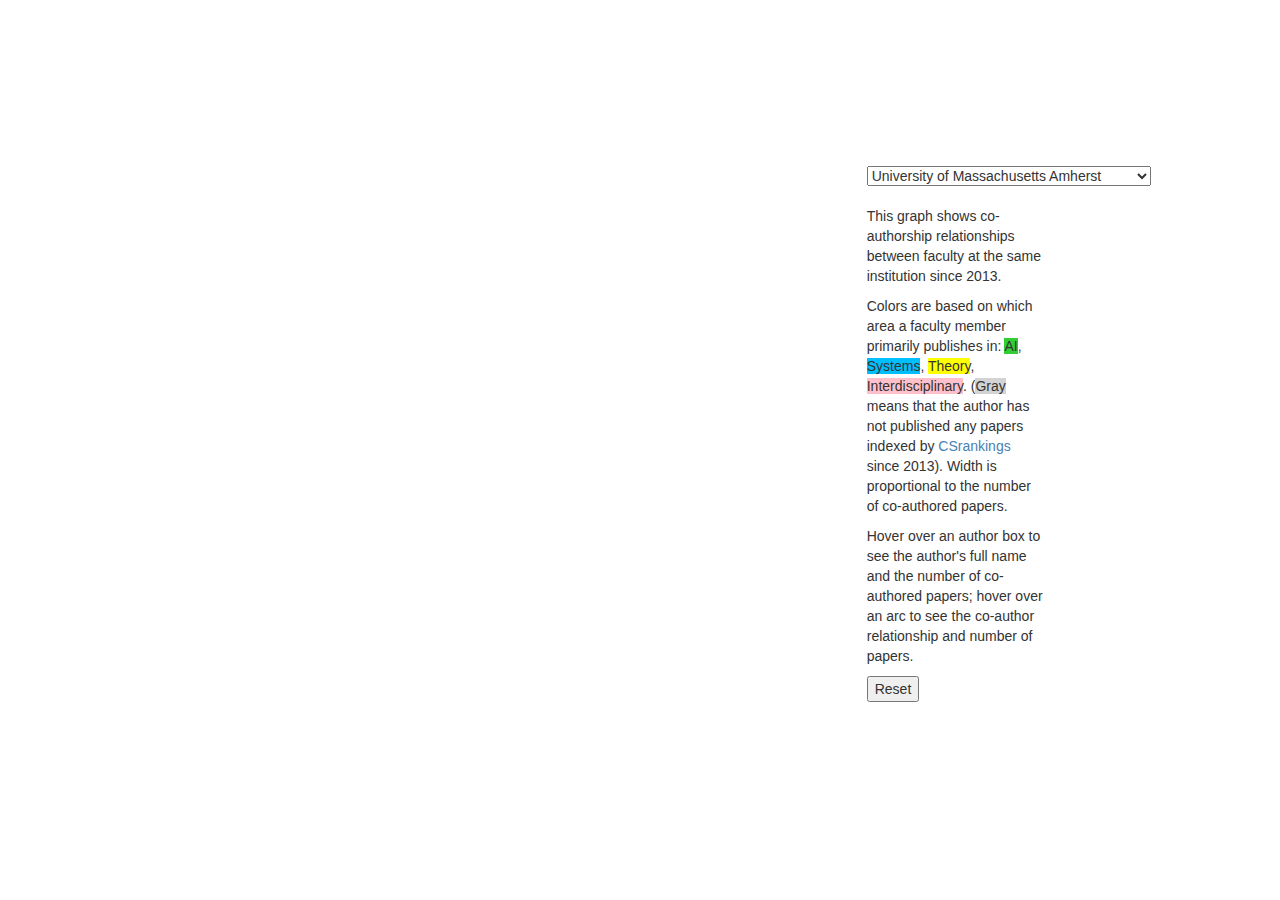
<file: collab/index.html>
<!DOCTYPE html>
<html>
  <head>
    <link rel="stylesheet" href="../css/bootstrap.min.css">
    <script>
      (function(i,s,o,g,r,a,m){i['GoogleAnalyticsObject']=r;i[r]=i[r]||function(){
      (i[r].q=i[r].q||[]).push(arguments)},i[r].l=1*new Date();a=s.createElement(o),
      m=s.getElementsByTagName(o)[0];a.async=1;a.src=g;m.parentNode.insertBefore(a,m)
      })(window,document,'script','https://www.google-analytics.com/analytics.js','ga');

      ga('create', 'UA-78147305-1', 'auto');
      ga('send', 'pageview'); 

    </script>
    <script src="../js/jquery-1.12.3.min.js" type="text/javascript"></script>
    <script src="../js/bootstrap.min.js"></script>
  <meta charset="utf-8">
  <title>Collaboration Graphs</title>
  </head>
  <body>
<style>

@import url(style.css);

#circle circle {
  fill: none;
  pointer-events: all;
}

.group path {
  fill-opacity: .5;
}

path.chord {
  stroke: #000;
  stroke-width: .25px;
}

#circle:hover path.fade {
  display: none;
}

</style>

	    <!-- <h1>Collaboration Graph</h1> -->

	    <p>&nbsp;</p>

	    <script src="../js/jquery-1.12.3.min.js" type="text/javascript"></script>
	    <script src="../js/jquery-3.3.1.min.js" type="text/javascript"></script>
	    <script src="../js/d3.min.js"></script>
<!--	    <script src="//d3js.org/d3.v3.min.js" charset="utf-8"></script> -->
	    <script src="//d3js.org/queue.v1.min.js"></script>

<script src="collab.js"></script>

<div class="col-sm-12 col-md-12 col-lg-12">
<div class="table">
  <table class="table-sm">
    <tr>
      <td>
	<div class="col-sm-6 col-md-6 col-lg-6">
	</div>
      </td>
      <td>
	&nbsp;
	&nbsp;
	&nbsp;
	&nbsp;
	&nbsp;
	&nbsp;
      </td>
      <td valign="center">
	<div class="col-sm-6 col-md-6 col-lg-6">
  <select onchange="redraw();" id="institution" name="institution">
  <option value="Aarhus University">Aarhus University</option>
  <option value="Arizona State University">Arizona State University</option>
  <option value="Auburn University">Auburn University</option>
  <option value="Australian National University">Australian National University</option>
  <option value="Binghamton University">Binghamton University</option>
  <option value="Boston College">Boston College</option>
  <option value="Boston University">Boston University</option>
  <option value="Brandeis University">Brandeis University</option>
  <option value="Brigham Young University">Brigham Young University</option>
  <option value="Brown University">Brown University</option>
  <option value="CUNY">CUNY</option>
  <option value="California Institute of Technology">California Institute of Technology</option>
  <option value="Carleton University">Carleton University</option>
  <option value="Carnegie Mellon University">Carnegie Mellon University</option>
  <option value="Clemson University">Clemson University</option>
  <option value="College of William and Mary">College of William and Mary</option>
  <option value="Colorado State University">Colorado State University</option>
  <option value="Columbia University">Columbia University</option>
  <option value="Concordia University">Concordia University</option>
  <option value="Cornell University">Cornell University</option>
  <option value="DIKU">DIKU</option>
  <option value="Dartmouth College">Dartmouth College</option>
  <option value="Drexel University">Drexel University</option>
  <option value="Duke University">Duke University</option>
  <option value="EPFL">EPFL</option>
  <option value="ETH Zurich">ETH Zurich</option>
  <option value="Ecole Normale Superieure">Ecole Normale Superieure</option>
  <option value="Ecole Normale Superieure de Cachan">Ecole Normale Superieure de Cachan</option>
  <option value="Ecole Normale Superieure de Lyon">Ecole Normale Superieure de Lyon</option>
  <option value="Emory University">Emory University</option>
  <option value="Florida State University">Florida State University</option>
  <option value="George Mason University">George Mason University</option>
  <option value="George Washington University">George Washington University</option>
  <option value="Georgetown University">Georgetown University</option>
  <option value="Georgia Institute of Technology">Georgia Institute of Technology</option>
  <option value="Harvard University">Harvard University</option>
  <option value="Hebrew University of Jerusalem">Hebrew University of Jerusalem</option>
  <option value="IISc Bangalore">IISc Bangalore</option>
  <option value="IMDEA Software Institute">IMDEA Software Institute</option>
  <option value="IST Austria">IST Austria</option>
  <option value="Imperial College London">Imperial College London</option>
  <option value="Indiana University">Indiana University</option>
  <option value="Johns Hopkins University">Johns Hopkins University</option>
  <option value="Kansas State University">Kansas State University</option>
  <option value="Massachusetts Institute of Technology">Massachusetts Institute of Technology</option>
  <option value="Massey University">Massey University</option>
  <option value="Max Planck Institute">Max Planck Institute</option>
  <option value="McGill University">McGill University</option>
  <option value="Michigan State University">Michigan State University</option>
  <option value="Monash University">Monash University</option>
  <option value="NJIT">NJIT</option>
  <option value="National University of Singapore">National University of Singapore</option>
  <option value="Naval Postgraduate School">Naval Postgraduate School</option>
  <option value="New Mexico State University">New Mexico State University</option>
  <option value="New York University">New York University</option>
  <option value="North Carolina State University">North Carolina State University</option>
  <option value="Northeastern University">Northeastern University</option>
  <option value="Northwestern University">Northwestern University</option>
  <option value="OHSU">OHSU</option>
  <option value="Ohio State University">Ohio State University</option>
  <option value="Oregon State University">Oregon State University</option>
  <option value="Pennsylvania State University">Pennsylvania State University</option>
  <option value="Polytechnic University of Catalonia">Polytechnic University of Catalonia</option>
  <option value="Polytechnic University of Milan">Polytechnic University of Milan</option>
  <option value="Princeton University">Princeton University</option>
  <option value="Purdue University">Purdue University</option>
  <option value="RWTH Aachen">RWTH Aachen</option>
  <option value="Rensselaer Polytechnic Institute">Rensselaer Polytechnic Institute</option>
  <option value="Rice University">Rice University</option>
  <option value="Rochester Institute of Technology">Rochester Institute of Technology</option>
  <option value="Rutgers University">Rutgers University</option>
  <option value="Simon Fraser University">Simon Fraser University</option>
  <option value="Stanford University">Stanford University</option>
  <option value="Stevens Institute of Technology">Stevens Institute of Technology</option>
  <option value="Stony Brook University">Stony Brook University</option>
  <option value="TU Darmstadt">TU Darmstadt</option>
  <option value="TU Dresden">TU Dresden</option>
  <option value="TU Munich">TU Munich</option>
  <option value="Technion - Israel Institute of Technology">Technion - Israel Institute of Technology</option>
  <option value="Tel Aviv University">Tel Aviv University</option>
  <option value="Texas A&M University">Texas A&M University</option>
  <option value="Toyota Technological Institute at Chicago">Toyota Technological Institute at Chicago</option>
  <option value="Tufts University">Tufts University</option>
  <option value="UNSW">UNSW</option>
  <option value="University College London">University College London</option>
  <option value="University at Buffalo">University at Buffalo</option>
  <option value="University of Adelaide">University of Adelaide</option>
  <option value="University of Alberta">University of Alberta</option>
  <option value="University of Arizona">University of Arizona</option>
  <option value="University of Athens">University of Athens</option>
  <option value="University of Auckland">University of Auckland</option>
  <option value="University of Bath">University of Bath</option>
  <option value="University of Bristol">University of Bristol</option>
  <option value="University of British Columbia">University of British Columbia</option>
  <option value="University of Calgary">University of Calgary</option>
  <option value="University of California - Berkeley">University of California - Berkeley</option>
  <option value="University of California - Davis">University of California - Davis</option>
  <option value="University of California - Irvine">University of California - Irvine</option>
  <option value="University of California - Los Angeles">University of California - Los Angeles</option>
  <option value="University of California - Riverside">University of California - Riverside</option>
  <option value="University of California - San Diego">University of California - San Diego</option>
  <option value="University of California - Santa Barbara">University of California - Santa Barbara</option>
  <option value="University of California - Santa Cruz">University of California - Santa Cruz</option>
  <option value="University of Cambridge">University of Cambridge</option>
  <option value="University of Canterbury">University of Canterbury</option>
  <option value="University of Central Florida">University of Central Florida</option>
  <option value="University of Chicago">University of Chicago</option>
  <option value="University of Colorado Boulder">University of Colorado Boulder</option>
  <option value="University of Connecticut">University of Connecticut</option>
  <option value="University of Delaware">University of Delaware</option>
  <option value="University of Edinburgh">University of Edinburgh</option>
  <option value="University of Florida">University of Florida</option>
  <option value="University of Georgia">University of Georgia</option>
  <option value="University of Illinois at Chicago">University of Illinois at Chicago</option>
  <option value="University of Illinois at Urbana-Champaign">University of Illinois at Urbana-Champaign</option>
  <option value="University of Iowa">University of Iowa</option>
  <option value="University of Kansas">University of Kansas</option>
  <option value="University of Kent">University of Kent</option>
  <option value="University of Kentucky">University of Kentucky</option>
  <option value="University of Luxembourg">University of Luxembourg</option>
  <option value="University of Maryland - College Park">University of Maryland - College Park</option>
  <option selected="selected" value="University of Massachusetts Amherst">University of Massachusetts Amherst</option>
  <option value="University of Massachusetts Lowell">University of Massachusetts Lowell</option>
  <option value="University of Melbourne">University of Melbourne</option>
  <option value="University of Miami">University of Miami</option>
  <option value="University of Michigan">University of Michigan</option>
  <option value="University of Minnesota">University of Minnesota</option>
  <option value="University of Montreal">University of Montreal</option>
  <option value="University of Nebraska">University of Nebraska</option>
  <option value="University of Nevada">University of Nevada</option>
  <option value="University of New Mexico">University of New Mexico</option>
  <option value="University of North Carolina">University of North Carolina</option>
  <option value="University of Notre Dame">University of Notre Dame</option>
  <option value="University of Oregon">University of Oregon</option>
  <option value="University of Otago">University of Otago</option>
  <option value="University of Oxford">University of Oxford</option>
  <option value="University of Pennsylvania">University of Pennsylvania</option>
  <option value="University of Pittsburgh">University of Pittsburgh</option>
  <option value="University of Queensland">University of Queensland</option>
  <option value="University of Rochester">University of Rochester</option>
  <option value="University of Salerno">University of Salerno</option>
  <option value="University of South Florida">University of South Florida</option>
  <option value="University of Southern California">University of Southern California</option>
  <option value="University of Sydney">University of Sydney</option>
  <option value="University of Tartu">University of Tartu</option>
  <option value="University of Tennessee">University of Tennessee</option>
  <option value="University of Texas at Arlington">University of Texas at Arlington</option>
  <option value="University of Texas at Austin">University of Texas at Austin</option>
  <option value="University of Texas at Dallas">University of Texas at Dallas</option>
  <option value="University of Toronto">University of Toronto</option>
  <option value="University of Utah">University of Utah</option>
  <option value="University of Virginia">University of Virginia</option>
  <option value="University of Waikato">University of Waikato</option>
  <option value="University of Warsaw">University of Warsaw</option>
  <option value="University of Washington">University of Washington</option>
  <option value="University of Waterloo">University of Waterloo</option>
  <option value="University of Western Australia">University of Western Australia</option>
  <option value="University of Wisconsin - Madison">University of Wisconsin - Madison</option>
  <option value="University of Zurich">University of Zurich</option>
  <option value="VU Amsterdam">VU Amsterdam</option>
  <option value="Vanderbilt University">Vanderbilt University</option>
  <option value="Victoria University of Wellington">Victoria University of Wellington</option>
  <option value="Virginia Commonwealth University">Virginia Commonwealth University</option>
  <option value="Virginia Tech">Virginia Tech</option>
  <option value="Washington State University">Washington State University</option>
  <option value="Washington University in St. Louis">Washington University in St. Louis</option>
  <option value="Worcester Polytechnic Institute">Worcester Polytechnic Institute</option>
  <option value="Yale University">Yale University</option>
  </select>
  <br />
  <br />
  <p>
  This graph shows co-authorship relationships between faculty at the
  same institution since 2013.
  </p>
  <p>
    Colors are based on which area a faculty member primarily publishes in:
    <span style="background-color:#32cd32;">AI</span>,
    <span style="background-color:#00bfff;">Systems</span>,
    <span style="background-color:#ffff00;">Theory</span>,
    <span style="background-color:#ffc0cb;">Interdisciplinary</span>.
    (<span style="background-color:lightgray;">Gray</span> means that the author has not
  published any papers indexed by <a href="http://csrankings.org">CSrankings</a> since 2013). Width is proportional to the number of co-authored papers.
  </p>
  <p>
    Hover over an author box to see the author's full name and the
    number of co-authored papers; hover over an arc to see the
    co-author relationship and number of papers.
  </p>
  <button type="button" onClick="redraw();">Reset</button>
  </div>
      </td>
  </tr>
</table>
</div>
</div>
  </body>
</html>
</file>
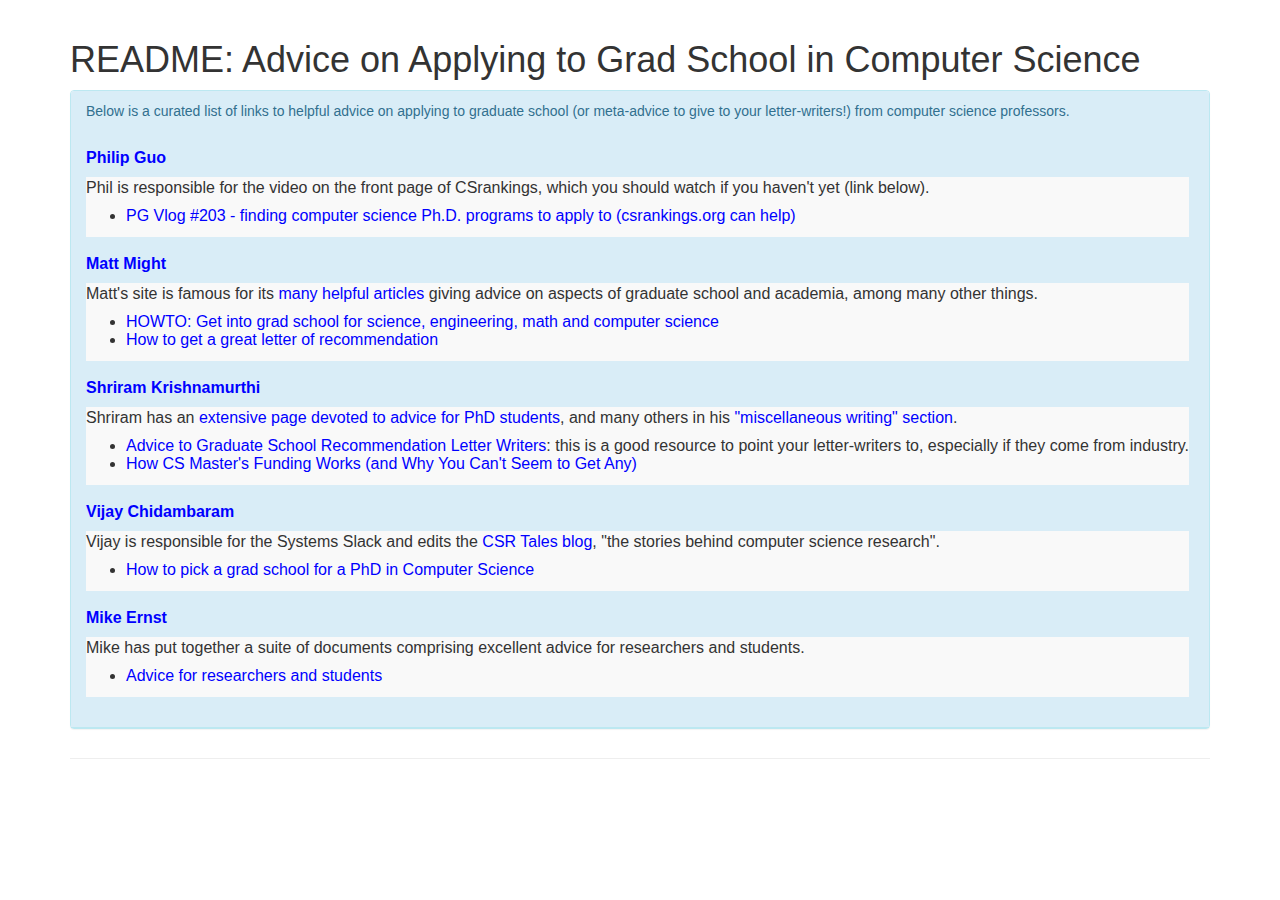
<file: advice.html>
<!DOCTYPE HTML PUBLIC "-//IETF//DTD HTML//EN">
<html>
  <head>
    <link href='https://fonts.googleapis.com/css?family=News+Cycle:400,700' rel='stylesheet' type='text/css'>
    <link rel="stylesheet" href="css/bootstrap.min.css">
    <meta name="description" content="Computer Science Rankings">
    <meta name="keywords" content="computer science rankings, best computer science programs, best computer science schools, top computer science schools, top computer science universities, best computer science programs">
    <meta http-equiv="Content-Type" content="text/html; charset=UTF-8">
    <meta name="viewport" content="width=device-width, initial-scale=1.0">
    <script type="text/x-mathjax-config">
      MathJax.Hub.Config({
      tex2jax: {inlineMath: [["$","$"],["\\(","\\)"]]}
      });
    </script>
    <script type="text/javascript" src="https://www.tuhh.de/MathJax/MathJax.js?config=TeX-AMS_HTML-full"></script>
    
    <title>CSRankings: Advice for Applying to Grad School in Computer Science</title>

<!--    <link rel="stylesheet" href="css/bootstrap-theme.min.css"> -->

    <script>
      (function(i,s,o,g,r,a,m){i['GoogleAnalyticsObject']=r;i[r]=i[r]||function(){
      (i[r].q=i[r].q||[]).push(arguments)},i[r].l=1*new Date();a=s.createElement(o),
      m=s.getElementsByTagName(o)[0];a.async=1;a.src=g;m.parentNode.insertBefore(a,m)
      })(window,document,'script','https://www.google-analytics.com/analytics.js','ga');

      ga('create', 'UA-78147305-1', 'auto');
      ga('send', 'pageview'); 

    </script>
    <script src="js/bootstrap.min.js"></script>
    
    <style type="text/css">
      body {
      font-family: Helvetica, Arial;
      }

      table td {
      vertical-align: top;
      }

      td {
      padding-top: 2px;
      padding-bottom: 2px;
      }

      a {
      color : blue ;
      }

      a.only_these_areas {
      cursor: pointer;
      }

      div.hovertip {
      cursor: pointer;
      }

      span.hovertip {
      cursor: pointer;
      }

    </style>
  </head>

  <body>
    <div class="container">
      <div class="page-header">
	
        <h1>README: Advice on Applying to Grad School in Computer Science</h1>
	<div class="panel panel-info">
	  <div class="panel-heading">
	    <p>
	      Below is a curated list of links to helpful advice on
	      applying to graduate school (or meta-advice to give to
	      your letter-writers!) from computer science professors.
	    </p>
	    <div class="row">
	      <!-- col-xs-3 col-sm-6 col-md-4  -->
	      <div class="col-sm-12 col-md-12 col-lg-12">
		<div class="table">
		  <table class="table-sm table-striped">



		    <thead>
		      <tr>
			<th>
			  <p><br /><a href="http://www.pgbovine.net">Philip Guo</a>
			  </p>
			</th>
		      </tr>
		    </thead>

		    <tbody>
		      <tr>
			<td>
			  <p>
			    Phil is
			    responsible for the video on the front
			    page of CSrankings, which you should watch
			    if you haven't yet (link below).
			    <ul>
			      <li><a href="https://www.youtube.com/watch?time_continue=1&v=hOSl3xPmHiQ&feature=emb_logo">PG Vlog #203 - finding computer science Ph.D. programs to apply to (csrankings.org can help)</a>
<!--	
	                <br />
			<iframe width="560" height="315" src="https://www.youtube.com/embed/hOSl3xPmHiQ?rel=0&amp;start=231" frameborder="0" allow="encrypted-media" allowfullscreen>
				</iframe> -->
<!--			      <li><a href="https://web.archive.org/web/20200727191900/https://pg.ucsd.edu/PhD-application-tips.htm">A Five-Minute Guide to Ph.D. Program Applications</a></li> -->
			    </ul>
			  </p>
			</td>
		      </tr>
		    </tbody>

		    <thead>
		      <tr>
			<th>
			  <p><br /><a href="http://matt.might.net">Matt Might</a>
			  </p>
			</th>
		      </tr>
		    </thead>

		    <tbody>
		      <tr>
			<td>
			  <p>
			    Matt's site is famous for
			    its <a href="http://matt.might.net/articles/">many
			    helpful articles</a> giving advice on
			    aspects of graduate school and academia,
			    among many other things.
			    <ul>
			      <li><a href="http://matt.might.net/articles/how-to-apply-and-get-in-to-graduate-school-in-science-mathematics-engineering-or-computer-science/">HOWTO: Get into grad school for science, engineering, math and computer science</a></li>
			      <li><a href="http://matt.might.net/articles/how-to-recommendation-letter/">How to get a great letter of recommendation</a></li>
			    </ul>
			  </p>
			</td>
		      </tr>
		    </tbody>


		    <thead>
		      <tr>
			<th>
			  <p><br /><a href="http://cs.brown.edu/~sk/">Shriram Krishnamurthi</a>
			  </p>
			</th>
		      </tr>
		    </thead>

		    <tbody>
		      <tr>
			<td>
			  <p>
			    Shriram has an <a href="https://parentheticallyspeaking.org/articles/us-cs-phd-faq/">extensive page devoted to advice for PhD students</a>, and many others in
			    his
			    <a href="http://cs.brown.edu/~sk/Memos/">"miscellaneous writing" section</a>.
			    <ul>
			      <li><a href="http://cs.brown.edu/~sk/Memos/Grad-School-Recos/">Advice to Graduate School Recommendation Letter Writers</a>: this is a good resource to point your letter-writers to, especially if they come from industry.</li>
			      <li><a href="http://cs.brown.edu/~sk/Memos/Funding-CS-Grad-School/">How CS Master's Funding Works (and Why You Can't Seem to Get Any)</a></li>
			    </ul>
			  </p>
			</td>
		      </tr>
		    </tbody>


		    <thead>
		      <tr>
			<th>
			  <p><br /><a href="https://www.cs.utexas.edu/~vijay/">Vijay Chidambaram</a>
			  </p>
			</th>
		      </tr>
		    </thead>

		    <tbody>
		      <tr>
			<td>
			  <p>
			    Vijay is responsible for the Systems Slack
			    and edits
			    the <a href="https://medium.com/csr-tales">CSR
			    Tales blog</a>, "the stories behind
			    computer science research".
			    <ul>
			      <li><a href="https://medium.com/@vijayc/how-to-pick-a-grad-school-for-a-phd-in-computer-science-a5ce7dceb246">How to pick a grad school for a PhD in Computer Science</a></li>
			    </ul>
			  </p>
			</td>
		      </tr>
		    </tbody>

		    <thead>
		      <tr>
			<th>
			  <p><br /><a href="https://homes.cs.washington.edu/~mernst/">Mike Ernst</a>
			  </p>
			</th>
		      </tr>
		    </thead>

		    <tbody>
		      <tr>
			<td>
			  <p>Mike has put together a suite of
			    documents comprising excellent advice for researchers
			    and students.
			    <ul>
			      <li><a href="https://homes.cs.washington.edu/~mernst/advice/">Advice for researchers and students</a></li>
			  </p>
			</td>
		      </tr>
		    </tbody>
		    
		    
<!--			      
			      <li>http://jxyzabc.blogspot.com/2012/10/faq-applying-to-graduate-school-for.html</li>
			      <li>https://markdcorner.com/tips-and-tricks/getting-into-cs-graduate-school-in-the-usa/</li>
			      <li>http://www.cs.cmu.edu/~harchol/gradschooltalk.pdf</li>
			      <li>
			    </ul>
			  </p>
			</td>
		      </tr>
		    </tbody>
-->

		  </table>
		</div>
	      </div>
	    </div>
	  </div>
	</div>
      </div>
    </div>
  </body>
</html>
</file>
